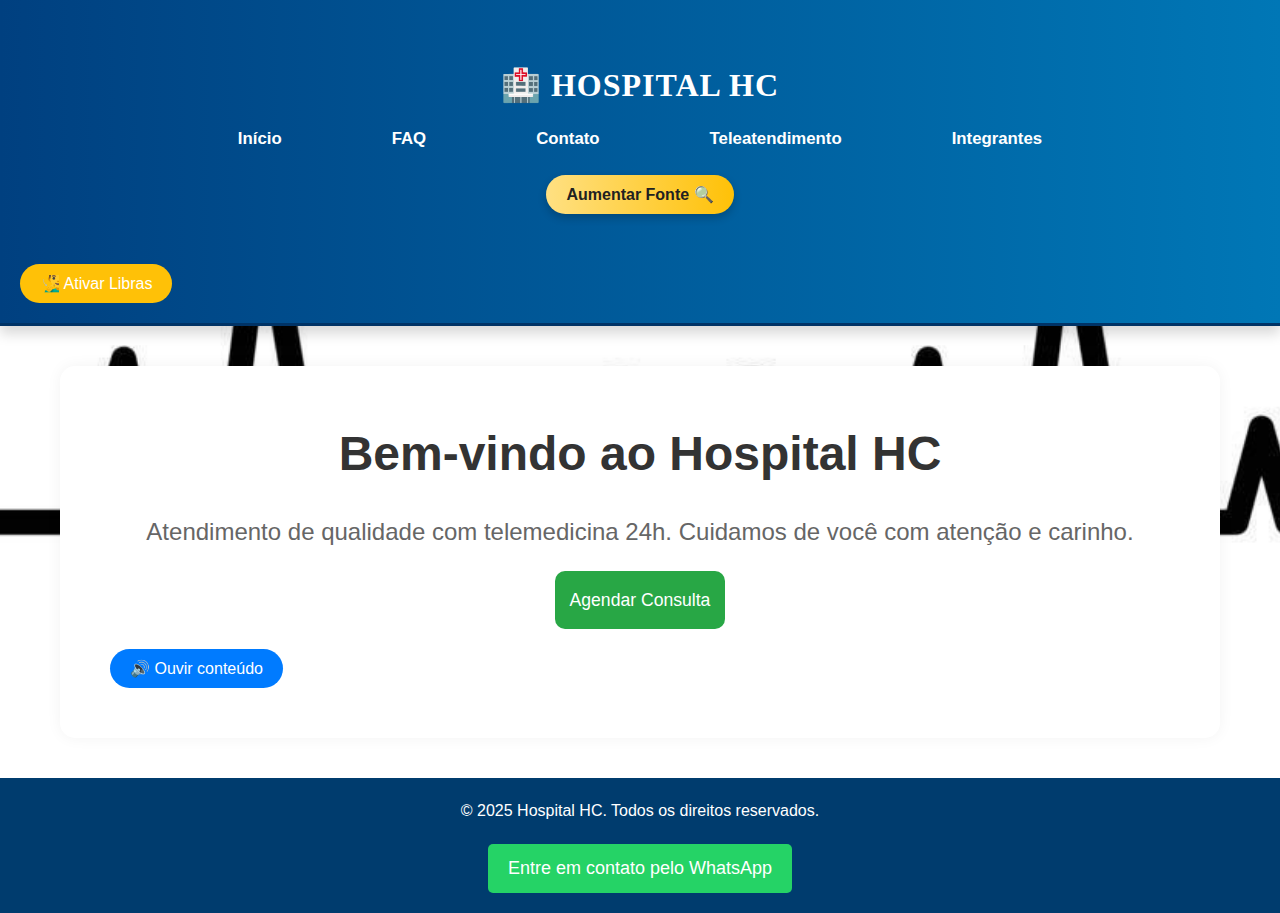
<file: challengeFRONT/index.html>
<!DOCTYPE html>
<html lang="pt-BR">
<head>
  <meta charset="UTF-8" />
  <meta name="viewport" content="width=device-width, initial-scale=1.0"/>
  <title>Hospital HC - Início</title>
  <link rel="stylesheet" href="css/style.css" />
  <!-- Adicionando o link do WhatsApp -->
  <link rel="stylesheet" href="https://cdnjs.cloudflare.com/ajax/libs/font-awesome/5.15.3/css/all.min.css" />
</head>
<body>
  <header class="header">
    <div class="container">
      <h1>🏥 Hospital HC</h1>
      <nav class="nav">

        <a href="index.html">Início</a>
        <a href="faq.html">FAQ</a>
        <a href="contato.html">Contato</a>
         <a href="teleatendimento.html">Teleatendimento</a>
         <a href="integrantes.html">Integrantes</a>
         
      </nav>
      <button class="btn-access" onclick="aumentarFonte()">Aumentar Fonte 🔍</button>
    </div>
    <button class="btn-libras" onclick="ativarLibras()">🧏‍♂️ Ativar Libras</button>
  </header>

  <main class="container main-home">
    <section class="hero">
      <h2>Bem-vindo ao Hospital HC</h2>
      <p>Atendimento de qualidade com telemedicina 24h. Cuidamos de você com atenção e carinho.</p>
      <a href="agendamento.html" class="btn-primary">Agendar Consulta</a>
      
      <!-- Botão de leitura para acessibilidade -->
      <button class="btn-voice" onclick="lerConteudo()">🔊 Ouvir conteúdo</button>
    </section>
  </main>

  <footer class="footer">
    <p>&copy; 2025 Hospital HC. Todos os direitos reservados.</p>
    <!-- Adicionando o WhatsApp fictício -->
    <div class="whatsapp-contact">
      <a href="https://wa.me/5511999999999" target="_blank" class="whatsapp-link">
        <!-- Alteração do caminho da imagem para garantir que ela seja carregada corretamente -->
      
        <span>Entre em contato pelo WhatsApp</span>
      </a>
    </div>
  </footer>

  <script src="js/script.js"></script>
  <!-- Plugin VLibras -->
   <script src="https://vlibras.gov.br/app/vlibras-plugin.js"></script>
  
  <script>
    function ativarLibras() {
      // Verifica se o VLibras já foi ativado
      if (!window.vlibrasAtivado) {
        new window.VLibras.Widget('https://vlibras.gov.br/app');
        window.vlibrasAtivado = true; // Marca como ativado para evitar múltiplos carregamentos
      }
    }
  </script>
    <script src="js/script.js"></script>
</body>
</html>
</file>
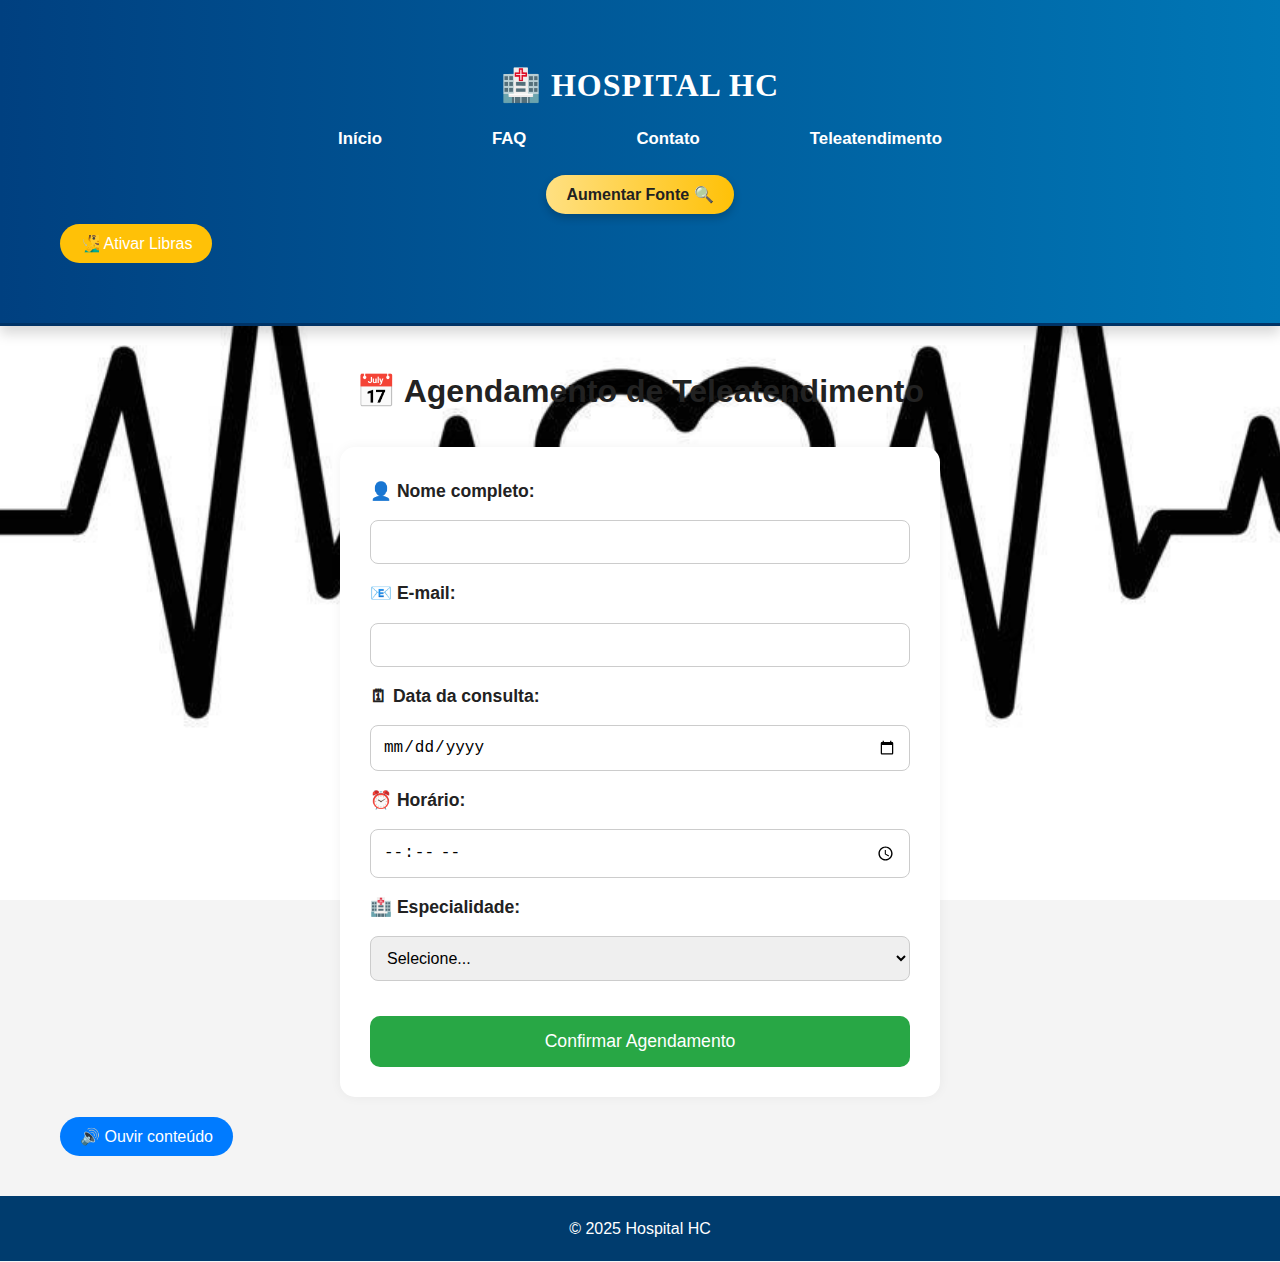
<file: challengeFRONT/agendamento.html>
<!DOCTYPE html>
<html lang="pt-BR">
<head>
  <meta charset="UTF-8" />
  <meta name="viewport" content="width=device-width, initial-scale=1.0"/>
  <title>Hospital HC - Agendamento</title>
  <link rel="stylesheet" href="css/style.css" />
</head>
<body>
  <header class="header">
    <div class="container">
      <h1>🏥 Hospital HC</h1>
      <nav class="nav">
        <a href="index.html">Início</a>
        <a href="faq.html">FAQ</a>
        <a href="contato.html">Contato</a>
        <a href="teleatendimento.html">Teleatendimento</a>
      </nav>
      <button class="btn-access" onclick="aumentarFonte()">Aumentar Fonte 🔍</button>
      <button class="btn-libras" onclick="ativarLibras()">🧏‍♂️ Ativar Libras</button>
    </div>
  </header>

  <main class="container agendamento">
    <h2>📅 Agendamento de Teleatendimento</h2>
    <form onsubmit="return enviarAgendamento(event)">
      <label for="nome">👤 Nome completo:</label>
      <input type="text" id="nome" name="nome" required>

      <label for="email">📧 E-mail:</label>
      <input type="email" id="email" name="email" required>

      <label for="data">🗓 Data da consulta:</label>
      <input type="date" id="data" name="data" required>

      <label for="hora">⏰ Horário:</label>
      <input type="time" id="hora" name="hora" required>

      <label for="especialidade">🏥 Especialidade:</label>
      <select id="especialidade" name="especialidade" required>
        <option value="">Selecione...</option>
        <option value="clinico">Clínico Geral</option>
        <option value="geriatra">Geriatra</option>
        <option value="psicologo">Psicólogo</option>
        <option value="nutricionista">Nutricionista</option>
      </select>

      <button type="submit" class="btn-primary">Confirmar Agendamento</button>
    </form>
    <button class="btn-voice" onclick="lerConteudo()">🔊 Ouvir conteúdo</button>
  </main>

  <footer class="footer">
    <p>&copy; 2025 Hospital HC</p>
  </footer>

  <script src="js/script.js"></script>
</body>
</html>
</file>
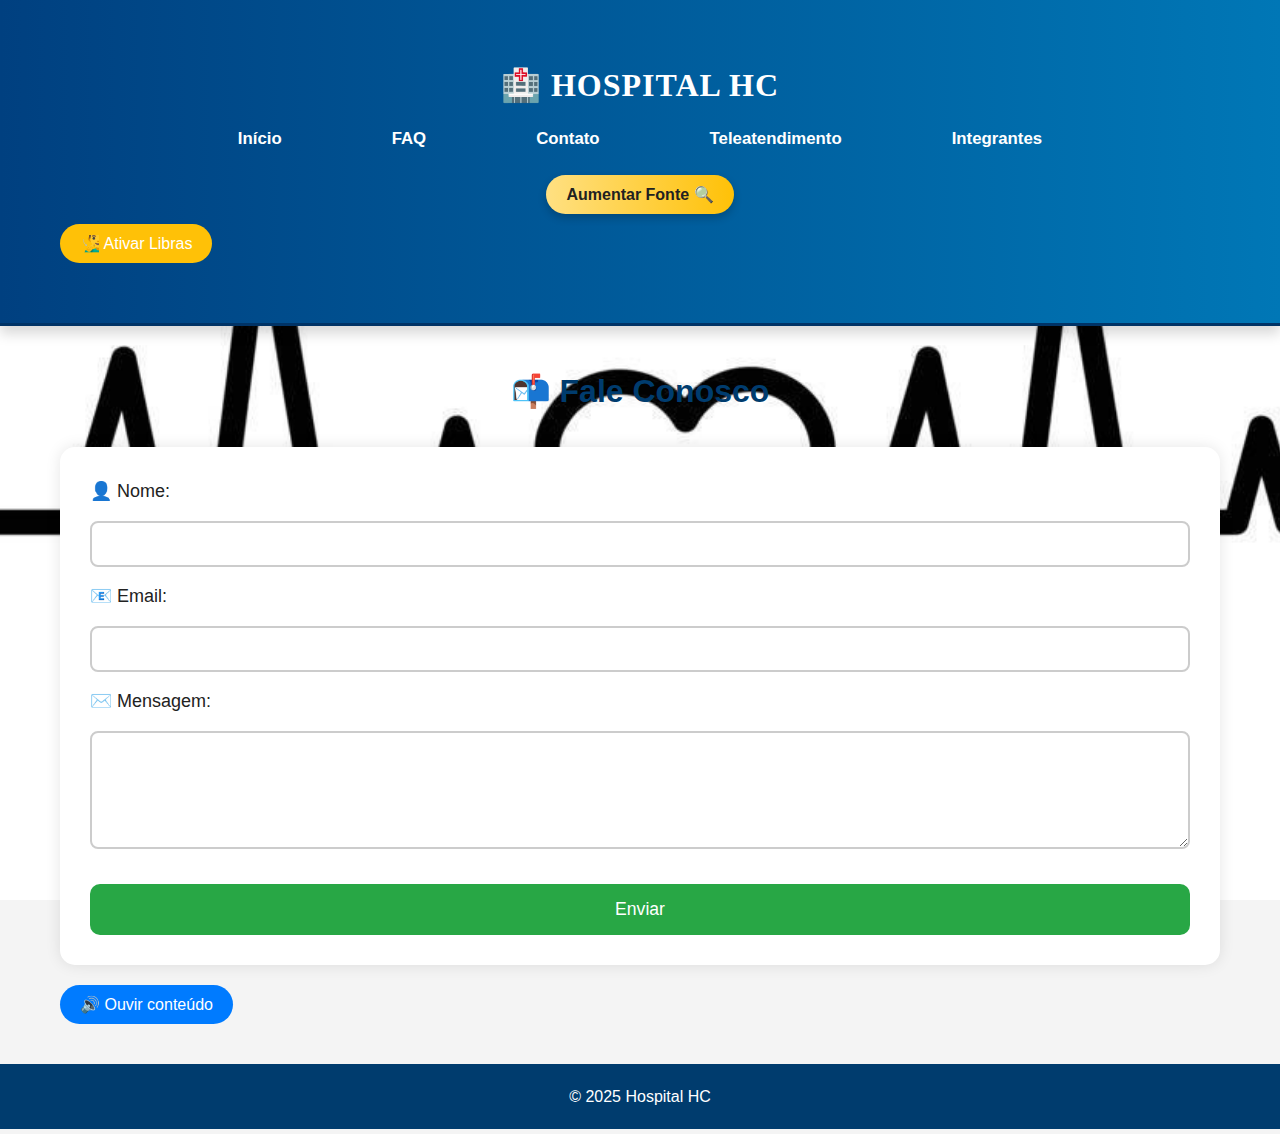
<file: challengeFRONT/contato.html>
<!DOCTYPE html>
<html lang="pt-BR">
<head>
  <meta charset="UTF-8" />
  <meta name="viewport" content="width=device-width, initial-scale=1.0"/>
  <title>Hospital HC- Contato</title>
  <link rel="stylesheet" href="css/style.css" />
</head>
<body>
  <header class="header">
    <div class="container">
      <h1>🏥 Hospital HC</h1>
      <nav class="nav">
       
        <a href="index.html">Início</a>
        <a href="faq.html">FAQ</a>
        <a href="contato.html">Contato</a>
        <a href="teleatendimento.html">Teleatendimento</a>
        <a href="integrantes.html">Integrantes</a>
      </nav>
      <button class="btn-access" onclick="aumentarFonte()">Aumentar Fonte 🔍</button>
      <button class="btn-libras" onclick="ativarLibras()">🧏‍♂️ Ativar Libras</button>
    </div>
  </header>

  <main class="container contato">
    <h2>📬 Fale Conosco</h2>

    <form id="formContato" onsubmit="return enviarFormulario(event)">
      <label for="nome">👤 Nome:</label>
      <input type="text" id="nome" name="nome" required />

      <label for="email">📧 Email:</label>
      <input type="email" id="email" name="email" required />

      <label for="mensagem">✉️ Mensagem:</label>
      <textarea id="mensagem" name="mensagem" rows="5" required></textarea>

      <button type="submit" class="btn-primary">Enviar</button>
    </form>

    <div id="mensagemEnviada" class="mensagem-sucesso">✅ Mensagem enviada com sucesso!</div>

    <button class="btn-voice" onclick="lerConteudo()">🔊 Ouvir conteúdo</button>
  </main>

  <footer class="footer">
    <p>&copy; 2025 Hospital HC</p>
  </footer>

  <script src="js/script.js"></script>
</body>
</html>
</file>
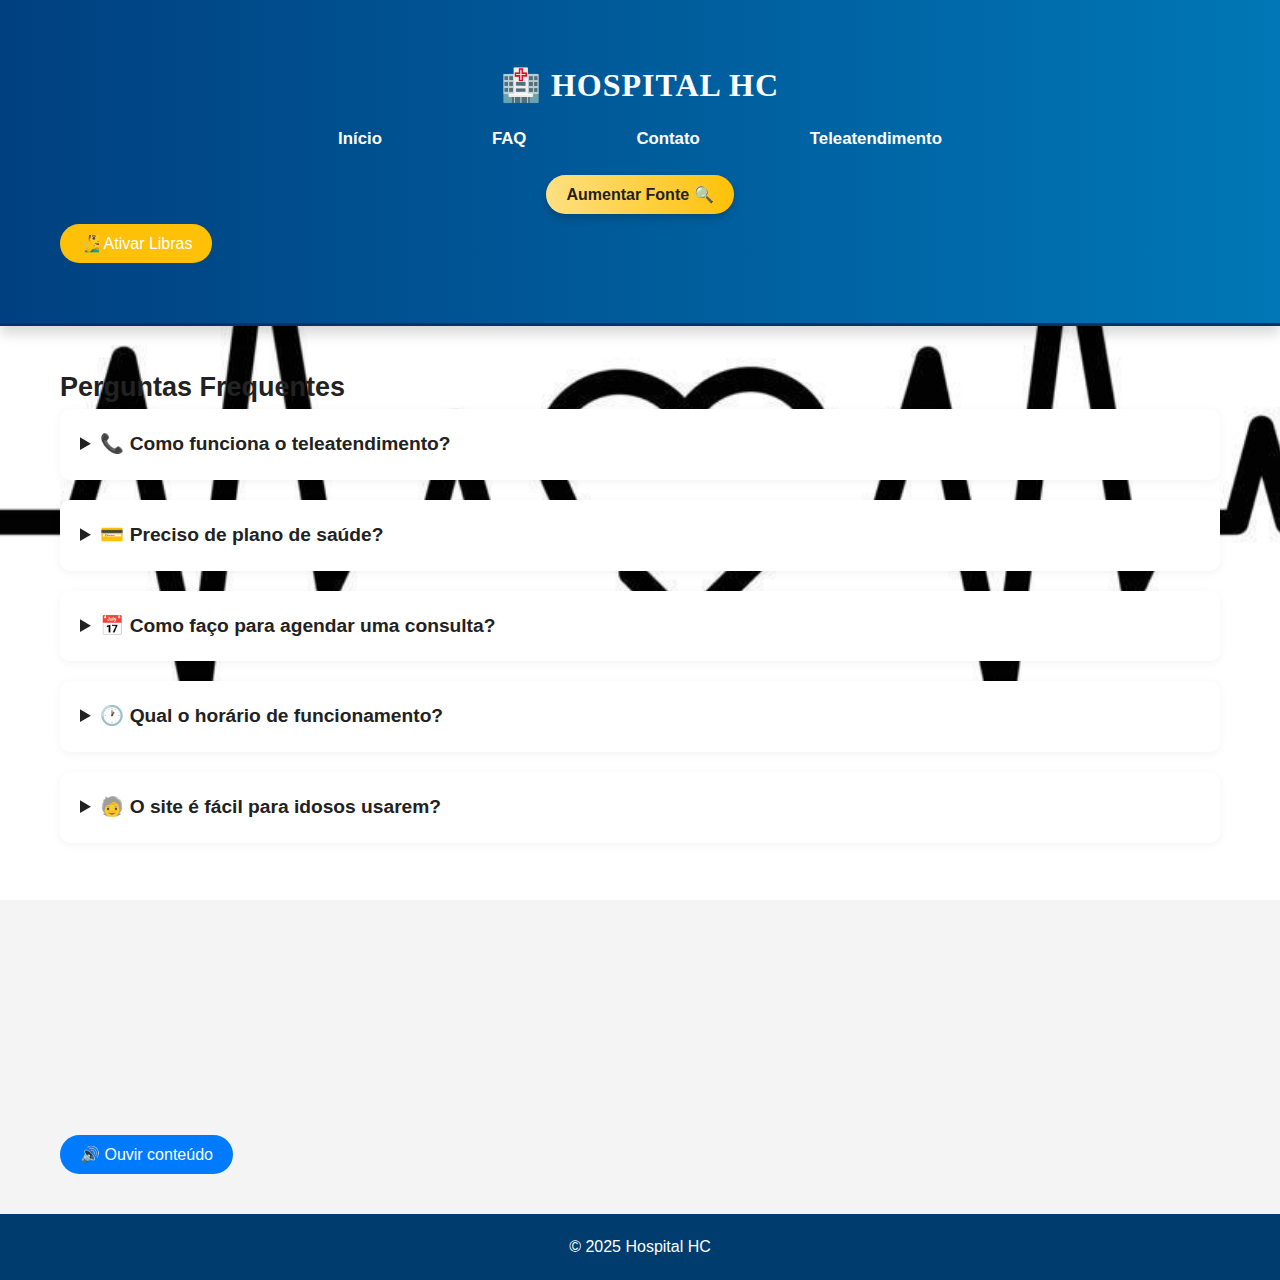
<file: challengeFRONT/faq.html>
<!DOCTYPE html>
<html lang="pt-BR">
<head>
  <meta charset="UTF-8">
  <meta name="viewport" content="width=device-width, initial-scale=1.0">
  <title>Hospital HC - FAQ</title>
  <link rel="stylesheet" href="css/style.css" />
</head>
<body>
  <header class="header">
    <div class="container">
      <h1>🏥 Hospital HC</h1>
      <nav class="nav">
        <a href="index.html">Início</a>
        <a href="faq.html">FAQ</a>
        <a href="contato.html">Contato</a>
         <a href="teleatendimento.html">Teleatendimento</a>
      </nav>
      <button class="btn-access" onclick="aumentarFonte()">Aumentar Fonte 🔍</button>
      <button class="btn-libras" onclick="ativarLibras()">🧏‍♂️ Ativar Libras</button>
    </div>
  </header>

  <main class="container faq">
    <h2>Perguntas Frequentes</h2>

    <div class="faq-item">
      <details>
        <summary>📞 Como funciona o teleatendimento?</summary>
        <p>Você agenda online e é atendido por vídeo com um médico especialista.</p>
      </details>
    </div>

    <div class="faq-item">
      <details>
        <summary>💳 Preciso de plano de saúde?</summary>
        <p>Não. Oferecemos atendimento particular e por convênios.</p>
      </details>
    </div>

    <div class="faq-item">
      <details>
        <summary>📅 Como faço para agendar uma consulta?</summary>
        <p>Você pode agendar pelo nosso site clicando no botão "Agendar Consulta" ou entrar em contato conosco.</p>
      </details>
    </div>

    <div class="faq-item">
      <details>
        <summary>🕐 Qual o horário de funcionamento?</summary>
        <p>Nosso atendimento é 24 horas, todos os dias, incluindo feriados.</p>
      </details>
    </div>

    <div class="faq-item">
      <details>
        <summary>🧓 O site é fácil para idosos usarem?</summary>
        <p>Sim! Desenvolvemos uma navegação simples, com letras grandes e botões fáceis de clicar.</p>
      </details>
    </div>

    <div class="faq-item">
      <details>
        <summary>💬 Posso tirar dúvidas pelo WhatsApp?</summary>
        <p>Sim! Temos uma equipe disponível via WhatsApp para ajudar com agendamentos e dúvidas.</p>
      </details>
    </div>

    <div class="faq-item">
      <details>
        <summary>📝 Os médicos emitem atestados?</summary>
        <p>Sim, nossos médicos podem emitir atestados médicos digitais válidos.</p>
      </details>
    </div>

    <div class="faq-item">
      <details>
        <summary>🔒 Meus dados estão seguros?</summary>
        <p>Sim. Usamos criptografia e seguimos as normas da LGPD para garantir sua privacidade.</p>
      </details>
    </div>

    <!-- Botão de leitura por voz -->
    <button class="btn-voice" onclick="lerConteudo()">🔊 Ouvir conteúdo</button>

  </main>

  <footer class="footer">
    <p>&copy; 2025 Hospital HC</p>
  </footer>

  <script src="js/script.js"></script>
</body>
</html>
</file>
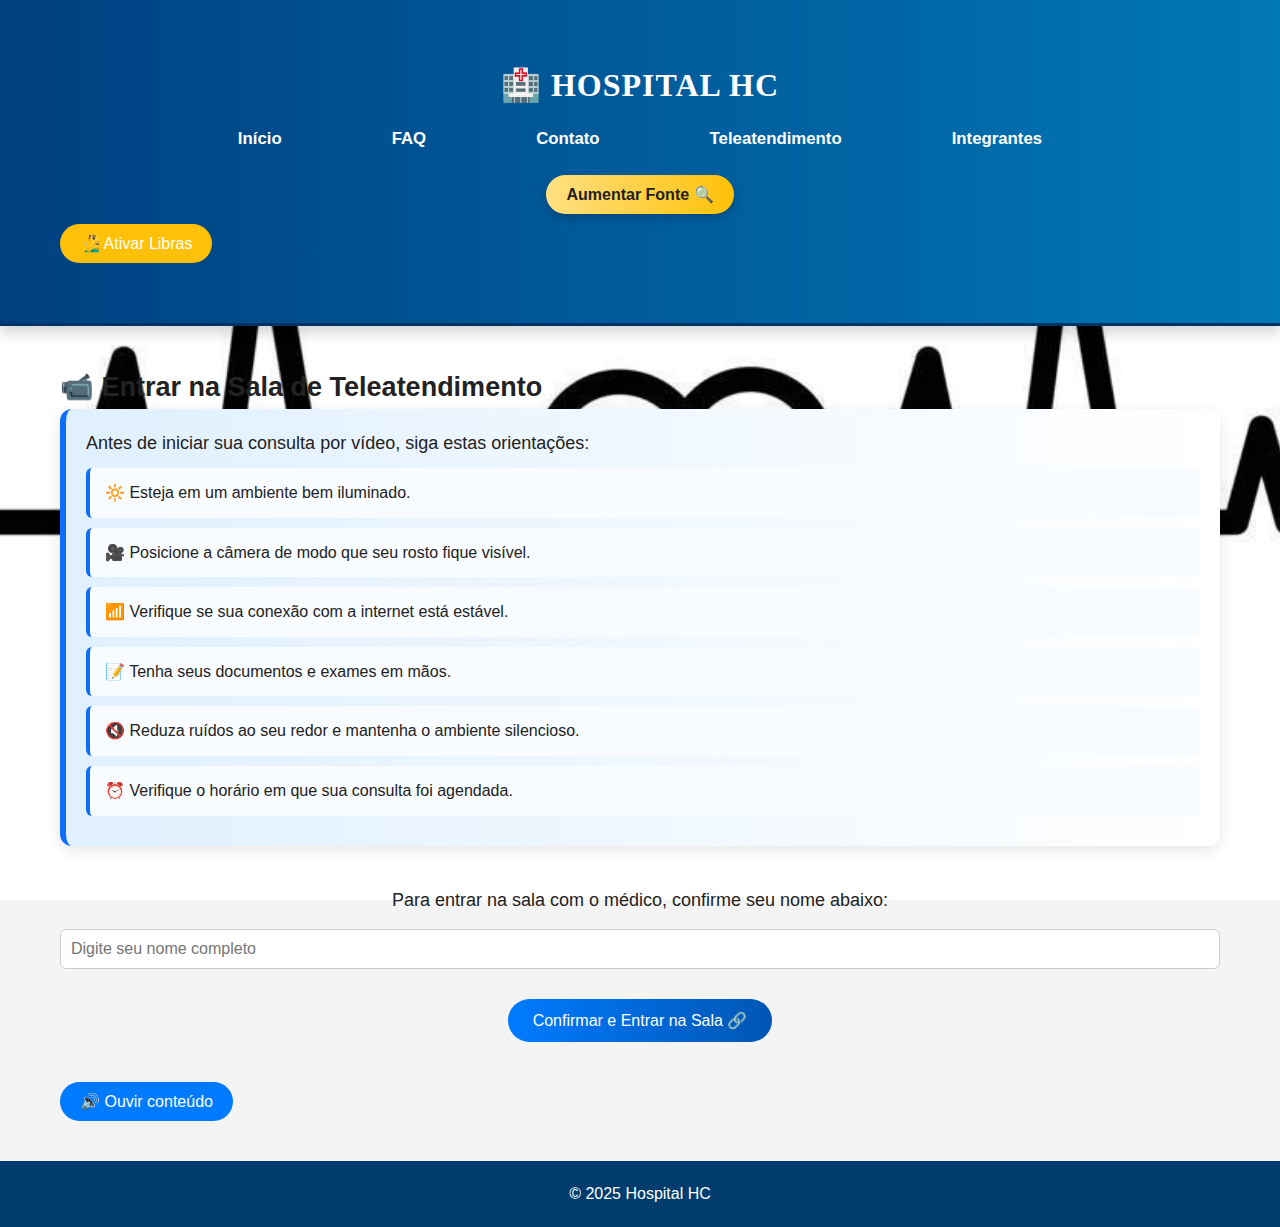
<file: challengeFRONT/teleatendimento.html>
<!DOCTYPE html>
<html lang="pt-BR">
<head>
  <meta charset="UTF-8" />
  <meta name="viewport" content="width=device-width, initial-scale=1.0"/>
  <title>Hospital HC - Teleatendimento</title>
  <link rel="stylesheet" href="css/style.css" />
</head>
<body>
  <header class="header">
    <div class="container">
      <h1>🏥 Hospital HC</h1>
      <nav class="nav">
        <a href="index.html">Início</a>
        <a href="faq.html">FAQ</a>
        <a href="contato.html">Contato</a>
        <a href="teleatendimento.html">Teleatendimento</a>
        <a href="integrantes.html">Integrantes</a>
      </nav>
      <button class="btn-access" onclick="aumentarFonte()">Aumentar Fonte 🔍</button>
      <button class="btn-libras" onclick="ativarLibras()">🧏‍♂️ Ativar Libras</button>
    </div>
  </header>

  <main class="container teleatendimento">
    <h2>📹 Entrar na Sala de Teleatendimento</h2>

    <div class="card-instrucoes">
      <p>Antes de iniciar sua consulta por vídeo, siga estas orientações:</p>
      <ul class="instrucoes">
        <li>🔆 Esteja em um ambiente bem iluminado.</li>
        <li>🎥 Posicione a câmera de modo que seu rosto fique visível.</li>
        <li>📶 Verifique se sua conexão com a internet está estável.</li>
        <li>📝 Tenha seus documentos e exames em mãos.</li>
        <li>🔇 Reduza ruídos ao seu redor e mantenha o ambiente silencioso.</li>
        <li>⏰ Verifique o horário em que sua consulta foi agendada.</li>
      </ul>
    </div>

   <div class="video-box">
  <p>Para entrar na sala com o médico, confirme seu nome abaixo:</p>

  <form id="formConfirmacao" onsubmit="return confirmarConsulta(event)">
    <input type="text" id="nomePaciente" name="nomePaciente" placeholder="Digite seu nome completo" required />
    <button type="submit" class="btn-primary animated">Confirmar e Entrar na Sala 🔗</button>
  </form>
</div>


   <div id="simulacaoVideo" class="video-simulador hidden">
  <h3>🔴 Conectando com o médico...</h3>
  <p>Olá, <span id="nomePacienteSimulado"></span>! Você está em uma chamada simulada.</p>
  <video autoplay muted loop playsinline>
    <source src="https://www.w3schools.com/html/mov_bbb.mp4" type="video/mp4" />
    Seu navegador não suporta vídeo.
  </video>
</div>

    <button class="btn-voice" onclick="lerConteudo()">🔊 Ouvir conteúdo</button>
  </main>

  <footer class="footer">
    <p>&copy; 2025 Hospital HC</p>
  </footer>

  <script src="js/script.js"></script>
</body>
</html>
</file>
<file: challengeFRONT/css/style.css>
* {
  margin: 0;
  padding: 0;
  box-sizing: border-box;
}


body {
  font-family: 'Segoe UI', sans-serif;
  font-size: 1.125rem;
  background-color: #f0f4f8;
  color: #222;
  line-height: 1.7;
  font-smooth: always;
  transition: font-size 0.3s ease;
}

/* Utilidades */
.container {
  max-width: 960px;
  margin: auto;
  padding: 20px;
}



/* Cabeçalho */
.header {
  background: linear-gradient(90deg, #004080, #0077b6);
  color: white;
  padding: 20px 0;
  box-shadow: 0 8px 12px rgba(0, 0, 0, 0.15);
  position: relative;
  z-index: 10;
  border-bottom: 3px solid #003366;
}

/* Título institucional */
.header h1 {
  text-align: center;
  font-size: 2rem;
  font-weight: 600;
  text-transform: uppercase;
  letter-spacing: 1px;
  margin-bottom: 1px;
  font-family: 'Roboto Slab', serif;
}

/* Navegação */
.nav {
  display: flex;
  justify-content: center;
  gap: 90px;
  margin-bottom: 10px;
  flex-wrap: wrap;
}

.nav a {
  color: #fff;
  font-size: 1.05rem;
  text-decoration: none;
  font-weight: 600;
  position: relative;
  padding: 5px 10px;
  transition: all 0.3s ease;
}

.nav a::after {
  content: '';
  display: block;
  height: 2px;
  width: 0%;
  background: #ffea00;
  transition: width 0.4s ease;
  margin-top: 5px;
}

.nav a:hover::after {
  width: 100%;
}

.nav a:hover {
  color: #ffea00;
}

/* Botão de acessibilidade */
.btn-access {
  display: block;
  margin: 15px auto 0;
  padding: 10px 20px;
  background: linear-gradient(to right, #ffe082, #ffc107);
  color: #212121;
  border: none;
  border-radius: 50px;
  font-size: 1rem;
  font-weight: 600;
  cursor: pointer;
  box-shadow: 0 4px 8px rgba(0,0,0,0.2);
  transition: background 0.3s ease, transform 0.2s ease;
}

.btn-access:hover {
  background: linear-gradient(to right, #ffca28, #ffb300);
  transform: scale(1.05);
}

/* Responsividade */
@media (max-width: 768px) {
  .nav {
    flex-direction: column;
    gap: 15px;
  }

  .header h1 {
    font-size: 1.6rem;
  }

  .btn-access {
    width: 90%;
  }
}


/* Conteúdo */
.main-home .hero {
  text-align: center;
  background: #ffffff;
  padding: 50px;
  border-radius: 15px;
  box-shadow: 0 0 15px rgba(0,0,0,0.05);
}

.hero h2 {
  font-size: 2rem;
  margin-bottom: 20px;
}

.btn-primary {
  padding: 15px 30px;
  font-size: 1.1rem;
  background-color: #28a745;
  color: white;
  border: none;
  border-radius: 10px;
  cursor: pointer;
  transition: background 0.3s ease;
}

.btn-primary:hover {
  background-color: #218838;
}

/* FAQ */
.faq details {
  background: white;
  padding: 20px;
  border-radius: 10px;
  margin-bottom: 15px;
  box-shadow: 0 2px 10px rgba(0,0,0,0.05);
}

.faq summary {
  font-weight: bold;
  font-size: 1.2rem;
  cursor: pointer;
}

/* Contato */
.contato form {
  display: grid;
  gap: 15px;
  background: white;
  padding: 30px;
  border-radius: 15px;
  box-shadow: 0 0 12px rgba(0,0,0,0.05);
}

input, textarea {
  padding: 12px;
  border: 1px solid #ccc;
  border-radius: 8px;
  font-size: 1rem;
}

input:focus,
textarea:focus {
  outline: 2px solid #007bff;
}

/* Rodapé */
.footer {
  background-color: #003c6e;
  color: white;
  text-align: center;
  padding: 20px 10px
}

.agendamento h2 {
  text-align: center;
  margin-bottom: 30px;
  font-size: 2rem;
}

.agendamento form {
  display: grid;
  gap: 15px;
  background-color: #fff;
  padding: 30px;
  border-radius: 15px;
  box-shadow: 0 0 12px rgba(0,0,0,0.05);
  max-width: 600px;
  margin: auto;
}

.agendamento form label {
  font-weight: bold;
  font-size: 1.1rem;
}

.agendamento form input,
.agendamento form select {
  padding: 12px;
  font-size: 1rem;
  border-radius: 8px;
  border: 1px solid #ccc;
  transition: border 0.2s;
}

.agendamento form input:focus,
.agendamento form select:focus {
  border-color: #007bff;
  outline: none;
}

.btn-primary {
  padding: 15px;
  font-size: 1.1rem;
  background-color: #28a745;
  color: white;
  border: none;
  border-radius: 10px;
  cursor: pointer;
  transition: background 0.3s ease;
}

.btn-primary:hover {
  background-color: #218838;
}
.btn-voice {
  margin-top: 15px;
  padding: 12px 25px;
  background-color: #007bff;
  color: #fff;
  font-size: 1rem;
  border: none;
  border-radius: 10px;
  cursor: pointer;
  display: block;
  text-align: center;
  transition: background 0.3s ease;
}

.btn-voice:hover {
  background-color: #0056b3;
}

.btn-libras {
  margin-top: 15px;
  padding: 12px 25px;
  background-color: #17a2b8;
  color: white;
  font-size: 1rem;
  border: none;
  border-radius: 10px;
  cursor: pointer;
  transition: background 0.3s ease;
}

.btn-libras:hover {
  background-color: #138496;
}



body {

 margin: 0;
  padding: 0;
  height: 100vh;
  position: relative;
  background-image: url('image/batimento2.jpg'); 
  background-size: cover;
  background-position: center;
  background-repeat: no-repeat;
}


.header {
  position: relative;
  z-index: 2;
  padding: 20px;
  background-color: rgba(255, 255, 255, 0.7); 
}


.container {
  max-width: 1200px;
  margin: 20px auto;
}

.hero {
  text-align: center;
  padding: 100px 20px;
}

.hero h2 {
  font-size: 3rem;
  color: #333;
}

.hero p {
  font-size: 1.5rem;
  color: #666;
}

.btn-primary {
  background-color: #008CBA;
  color: white;
  padding: 15px 30px;
  font-size: 1.2rem;
  text-decoration: none;
  border-radius: 5px;
  margin-top: 20px;
  display: inline-block;
}

.btn-primary:hover {
  background-color: #005f73;
}

.whatsapp-contact {
  display: flex;
  align-items: center;
  justify-content: center;
  margin-top: 20px;
}

.whatsapp-link {
  display: flex;
  align-items: center;
  text-decoration: none;
  background-color: #25D366; /* Cor do WhatsApp */
  color: white;
  padding: 10px 20px;
  border-radius: 5px;
}

.whatsapp-icon {
  width: 30px;
  height: 30px;
  margin-right: 10px;
}

.whatsapp-link:hover {
  background-color: #128C7E; /* Cor de hover do WhatsApp */
}

/* Reset e tipografia básica */
* {
  margin: 0;
  padding: 0;
  box-sizing: border-box;
}

body {
  font-family: 'Arial', sans-serif;
  background-color: #f4f4f4;
  line-height: 1.6;
}

header {
  background: linear-gradient(90deg, #005b9f, #007bba);
  padding: 20px 0;
  color: white;
  box-shadow: 0 4px 6px rgba(0, 0, 0, 0.2);
}

header h1 {
  font-size: 2.5rem;
  text-align: center;
  margin-bottom: 15px;
  letter-spacing: 2px;
}

nav {
  display: flex;
  justify-content: center;
  gap: 30px;
  margin-top: 10px;
}

nav a {
  color: white;
  font-size: 1.1rem;
  text-decoration: none;
  font-weight: bold;
  transition: color 0.3s;
}

nav a:hover {
  color: #ffea00;
}

.btn-access, .btn-libras {
  background-color: #ffc107;
  padding: 10px 20px;
  border: none;
  border-radius: 25px;
  cursor: pointer;
  margin-top: 10px;
}

.btn-voice {
  background-color: #007bff;
  color: white;
  padding: 10px 20px;
  border: none;
  border-radius: 25px;
  cursor: pointer;
  margin-top: 20px;
  display: block;
  transition: background 0.3s;
}

.btn-voice:hover {
  background-color: #0056b3;
}

/* FAQ */
.faq-item {
  margin-bottom: 20px;
  animation: fadeIn 0.8s ease-out;
}

details {
  background: #fff;
  padding: 15px;
  border-radius: 10px;
  box-shadow: 0 2px 10px rgba(0, 0, 0, 0.1);
}

details summary {
  font-weight: bold;
  font-size: 1.1rem;
  cursor: pointer;
  transition: color 0.3s;
}

details summary:hover {
  color: #007bff;
}


@keyframes fadeIn {
  0% {
    opacity: 0;
    transform: translateY(30px);
  }
  100% {
    opacity: 1;
    transform: translateY(0);
  }
}

/* Hover nos detalhes */
details p {
  margin-top: 10px;
  color: #666;
  font-size: 1rem;
  transition: color 0.3s ease;
}

details:hover {
  background-color: #f0f0f0;
}

details:focus-within summary {
  color: #007bff;
}

/* Footer */
footer {
  background-color: #003c6e;
  color: white;
  text-align: center;
  padding: 20px;
}

footer p {
  font-size: 1rem;
}


.faq-item {
  opacity: 0;
  transform: translateY(50px);
  transition: opacity 0.8s ease-out, transform 0.8s ease-out;
}

.faq-item.visible {
  opacity: 1;
  transform: translateY(0);
}


@media (max-width: 768px) {
  header h1 {
    font-size: 2rem;
  }

  nav {
    flex-direction: column;
    gap: 15px;
  }

  .btn-access, .btn-libras {
    font-size: 0.9rem;
    padding: 8px 15px;
  }

  .btn-voice {
    font-size: 0.9rem;
    padding: 8px 15px;
  }
}

.contato h2 {
  text-align: center;
  font-size: 2rem;
  margin-bottom: 30px;
  color: #003c6e;
  animation: fadeInDown 0.6s ease-in-out;
}

.contato form {
  display: grid;
  gap: 15px;
  background: #ffffff;
  padding: 30px;
  border-radius: 15px;
  box-shadow: 0 0 15px rgba(0,0,0,0.1);
  animation: fadeIn 1s ease;
}

.contato form input,
.contato form textarea {
  padding: 12px;
  border: 2px solid #ccc;
  border-radius: 8px;
  font-size: 1rem;
  transition: border-color 0.3s ease, box-shadow 0.3s ease;
}

.contato form input:focus,
.contato form textarea:focus {
  border-color: #007bff;
  box-shadow: 0 0 8px rgba(0,123,255,0.2);
  outline: none;
}

.mensagem-sucesso {
  display: none;
  text-align: center;
  margin-top: 20px;
  color: #28a745;
  font-weight: bold;
  font-size: 1.2rem;
  animation: fadeIn 1s ease;
}


.btn-primary {
  padding: 15px;
  font-size: 1.1rem;
  background-color: #28a745;
  color: white;
  border: none;
  border-radius: 10px;
  cursor: pointer;
  transition: background 0.3s ease;
}

.btn-primary:hover {
  background-color: #218838;
}


@keyframes fadeIn {
  from { opacity: 0; transform: translateY(20px); }
  to { opacity: 1; transform: translateY(0); }
}

@keyframes fadeInDown {
  from { opacity: 0; transform: translateY(-20px); }
  to { opacity: 1; transform: translateY(0); }
  
}

@media (max-width: 1024px) and (min-width: 768px) {
  body {
    background-color: #e0f7fa;
    padding: 15px;
  }

  h1 {
    font-size: 2rem;
  }
}


@media (max-width: 767px) {
  body {
    background-color: #ffe0b2;
    padding: 10px;
  }

  h1 {
    font-size: 1.5rem;
  }
}


.card-instrucoes {
  background: linear-gradient(to right, #e0f0ff, #ffffff);
  padding: 20px;
  border-left: 6px solid #0d6efd;
  border-radius: 12px;
  box-shadow: 0 4px 15px rgba(0, 0, 0, 0.1);
  margin-bottom: 30px;
}

.instrucoes {
  list-style: none;
  padding: 0;
  margin-top: 10px;
}

.instrucoes li {
  padding: 12px 15px;
  background: #f8fbff;
  margin-bottom: 10px;
  border-left: 4px solid #0d6efd;
  border-radius: 6px;
  font-size: 1rem;
  display: flex;
  align-items: center;
  transition: transform 0.2s;
}

.instrucoes li:hover {
  transform: translateX(5px);
  background-color: #e8f0ff;
}

.video-box {
  text-align: center;
  margin: 40px 0;
}

.btn-primary.animated {
  background: linear-gradient(to right, #007bff, #0056b3);
  border: none;
  color: white;
  padding: 12px 25px;
  font-size: 1rem;
  border-radius: 25px;
  cursor: pointer;
  transition: transform 0.3s ease, box-shadow 0.3s ease;
}

.btn-primary.animated:hover {
  transform: scale(1.05);
  box-shadow: 0 6px 20px rgba(0, 123, 255, 0.3);
}

.video-simulador {
  background-color: #f1f9ff;
  border: 2px dashed #0d6efd;
  padding: 25px;
  border-radius: 12px;
  text-align: center;
  margin-top: 30px;
  transition: all 0.5s ease-in-out;
}

.video-simulador video {
  width: 100%;
  max-width: 600px;
  border-radius: 10px;
  margin-top: 20px;
}

.hidden {
  display: none;
}

.fade-in {
  animation: fadeIn 1s forwards;
}

@keyframes fadeIn {
  from { opacity: 0; transform: translateY(20px); }
  to { opacity: 1; transform: translateY(0); }
}

.video-simulador.hidden {
  display: none;
}

.video-box form {
  margin-top: 15px;
}

.video-box input[type="text"] {
  width: 100%;
  padding: 10px;
  font-size: 1rem;
  margin-bottom: 10px;
  border: 1px solid #ccc;
  border-radius: 6px;
}
</file>
